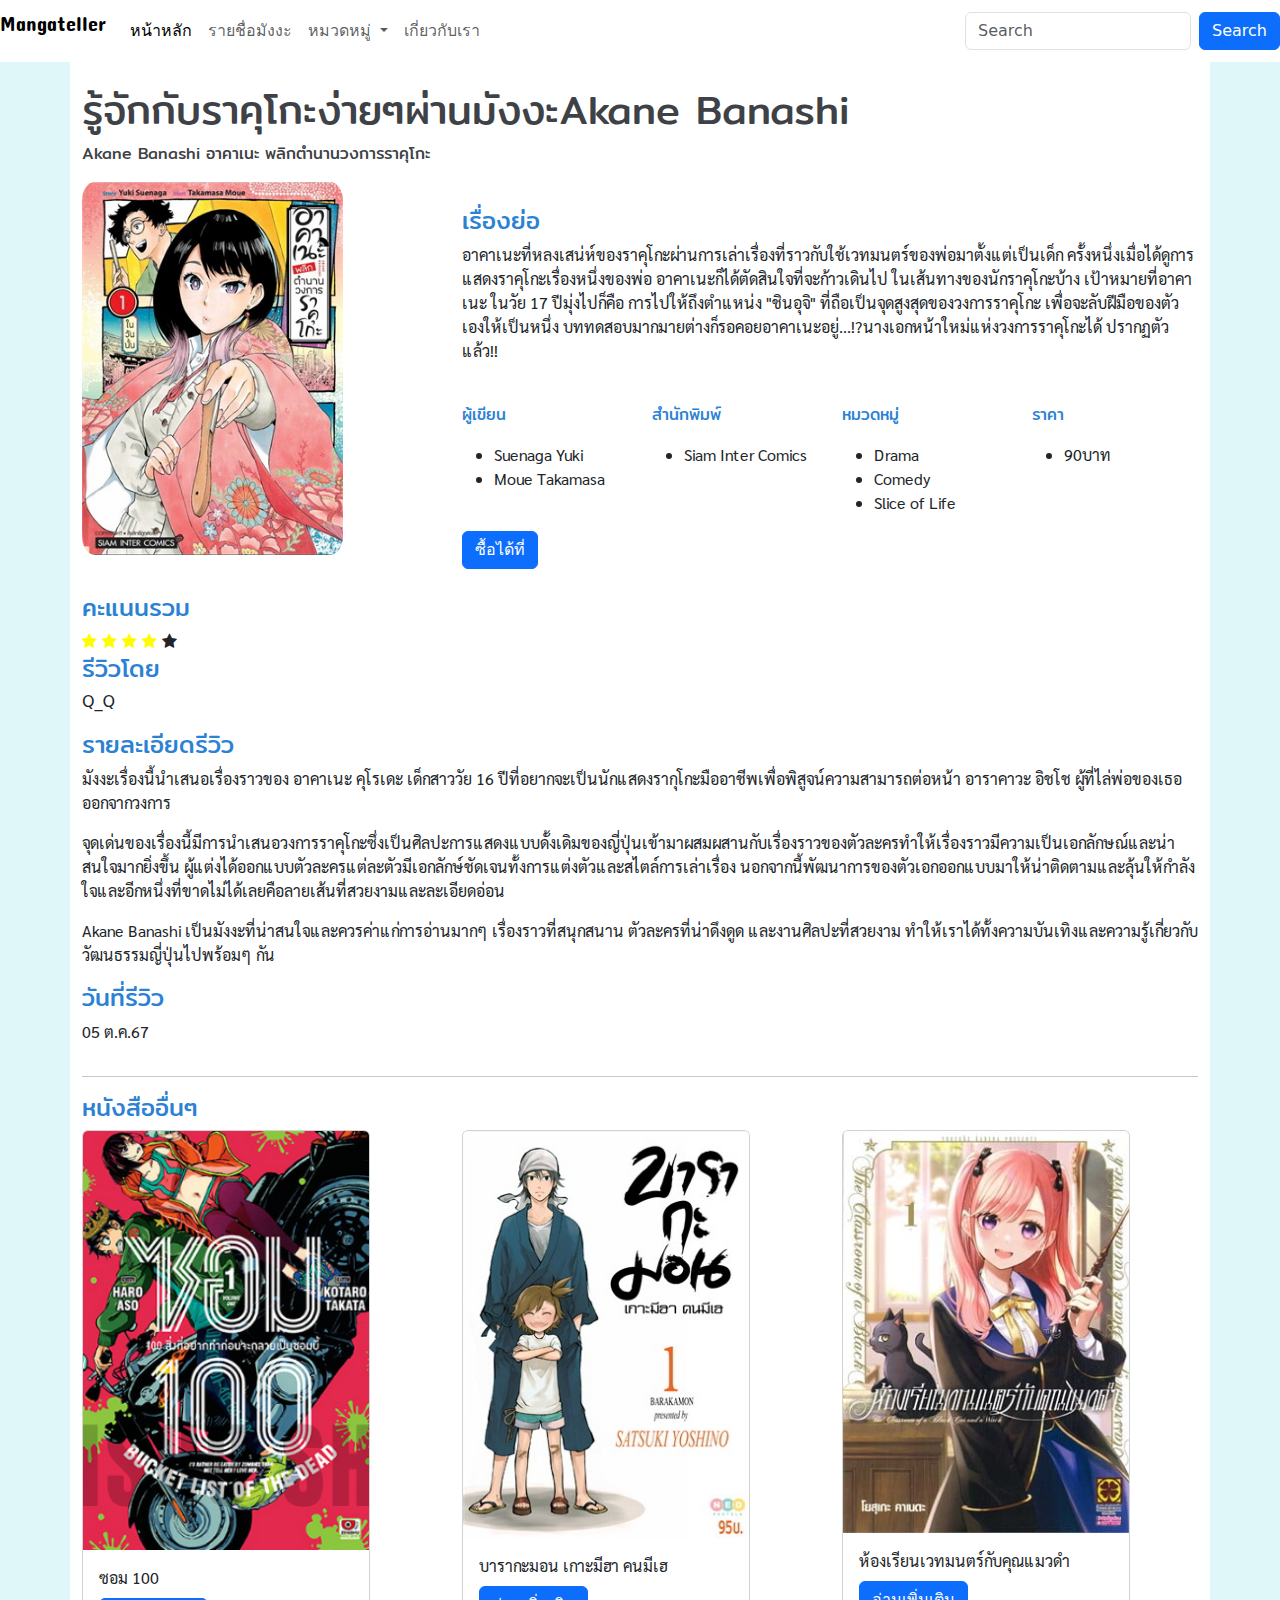
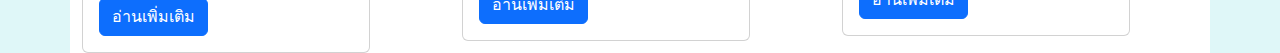
<file: index.html>
<!doctype html>
<html lang="en">
  <head>
    <meta charset="utf-8">
    <meta name="viewport" content="width=device-width, initial-scale=1">
    <title>รู้จักกับราคุโกะง่ายๆผ่านมังงะAkane Banashi</title>
    <meta name="keywords" content="Akane Banashi, Yuki Suennaga, Takamasa Moue, ราคุโกะ, มังงะ, ญี่ปุ่น">
    <meta name="description" content="“Akane Banashi” เป็นมังงะที่น่าติดตามซึ่งเขียนโดย Yuki Suenaga และวาดภาพประกอบโดย Takamasa Moue. เรื่องราวนี้ติดตามชีวิตของ Akane Osaki เด็กสาวที่มีความฝันที่จะเป็นนักเล่าเรื่องราคุโกะที่ยอดเยี่ยม">


    <link href="https://cdn.jsdelivr.net/npm/bootstrap@5.3.3/dist/css/bootstrap.min.css" rel="stylesheet" integrity="sha384-QWTKZyjpPEjISv5WaRU9OFeRpok6YctnYmDr5pNlyT2bRjXh0JMhjY6hW+ALEwIH" crossorigin="anonymous">
    <link rel="stylesheet" href="https://cdnjs.cloudflare.com/ajax/libs/font-awesome/4.7.0/css/font-awesome.min.css">
    <link rel="stylesheet" href="css/style.css">
    <link rel="preconnect" href="https://fonts.googleapis.com">
    <link rel="preconnect" href="https://fonts.gstatic.com" crossorigin>
    <link href="https://fonts.googleapis.com/css2?family=Mitr:wght@400;700&display=swap" rel="stylesheet">
    <link rel="preconnect" href="https://fonts.googleapis.com">
    <link rel="preconnect" href="https://fonts.gstatic.com" crossorigin>
    <link href="https://fonts.googleapis.com/css2?family=Concert+One&display=swap" rel="stylesheet">
    <link rel="preconnect" href="https://fonts.googleapis.com">
    <link rel="preconnect" href="https://fonts.gstatic.com" crossorigin>
    <link href="https://fonts.googleapis.com/css2?family=Sarabun&display=swap" rel="stylesheet">

  </head>
  <body class="body-dec">
    <div class="row sticky-top">
      <nav class="navbar navbar-expand-lg bg-body">
        <div class="container-fluid">
          <div class=""><p class="โลโก้1"><a class="navbar-brand" href="#">Mangateller</a></p></div>
          <button class="navbar-toggler" type="button" data-bs-toggle="collapse" data-bs-target="#navbarSupportedContent" aria-controls="navbarSupportedContent" aria-expanded="false" aria-label="Toggle navigation">
            <span class="navbar-toggler-icon"></span>
          </button>
          <div class="collapse navbar-collapse" id="navbarSupportedContent">
            <ul class="navbar-nav me-auto mb-2 mb-lg-0">
              <li class="nav-item">
                <a class="nav-link active" aria-current="page" href="#">หน้าหลัก</a>
              </li>
              <li class="nav-item">
                <a class="nav-link" href="#">รายชื่อมังงะ</a>
              </li>
              <li class="nav-item dropdown">
                <a class="nav-link dropdown-toggle" href="#" role="button" data-bs-toggle="dropdown" aria-expanded="false">
                  หมวดหมู่
                </a>
                <ul class="dropdown-menu dropdowncolor">
                  <li><a class="dropdown-item dropfrontcolor" href="#">Action</a></li>
                  <li><a class="dropdown-item dropfrontcolor" href="#">Adventure</a></li>
                  <li><a class="dropdown-item dropfrontcolor" href="#">Comedy</a></li>
                  <li><a class="dropdown-item dropfrontcolor" href="#">Drama</a></li>
                  <li><a class="dropdown-item dropfrontcolor" href="#">Slice of Life</a></li>
                </ul>
              </li>
              <li class="nav-item">
                <a class="nav-link" href="#">เกี่ยวกับเรา</a>
              </li>
            </ul>
            <form class="d-flex" role="search">
              <input class="form-control me-2" type="search" placeholder="Search" aria-label="Search">
              <button class="btn btn-primary" type="submit">Search</button>
            </form>
          </div>
        </div>
      </nav>
    </div>
    
    <div class="container bg-body">
      <br>
      <!-- รายละเอียดหนังสือ -->
        <div class="row">
          <h1 class="mitr-regular1">รู้จักกับราคุโกะง่ายๆผ่านมังงะAkane Banashi</h1>  
          <p class="mitr-regular1">Akane Banashi อาคาเนะ พลิกตำนานวงการราคุโกะ</p>
        </div>
        <div class="row">
          <div class="col-md-3">
            <div id="carouselExample" class="carousel slide">
              <div class="carousel-inner">
                <div class="carousel-item active">
                  <img src="images/อาคาเนะ1.jpg" class="d-block w-100 img-cus" alt="...">
                </div>
                <div class="carousel-item">
                  <img src="images/อาคาเนะ2.jpg" class="d-block w-100 img-cus" alt="...">
                </div>
                <div class="carousel-item">
                  <img src="images/อาคาเนะ3.jpg" class="d-block w-100 img-cus" alt="...">
                </div>
              </div>
              <button class="carousel-control-prev" type="button" data-bs-target="#carouselExample" data-bs-slide="prev">
                <span class="carousel-control-prev-icon" aria-hidden="true"></span>
                <span class="visually-hidden">Previous</span>
              </button>
              <button class="carousel-control-next" type="button" data-bs-target="#carouselExample" data-bs-slide="next">
                <span class="carousel-control-next-icon" aria-hidden="true"></span>
                <span class="visually-hidden">Next</span>
              </button>
            </div>
          </div>
          <div class="col-md-1"></div>
          <div class="col-md-8">
            <br><h4 class="mitr-regular">เรื่องย่อ</h4>
            <p class="sarabun-regular">อาคาเนะที่หลงเสน่ห์ของราคุโกะผ่านการเล่าเรื่องที่ราวกับใช้เวทมนตร์ของพ่อมาตั้งแต่เป็นเด็ก ครั้งหนึ่งเมื่อได้ดูการแสดงราคุโกะเรื่องหนึ่งของพ่อ อาคาเนะก็ได้ตัดสินใจที่จะก้าวเดินไป  ในเส้นทางของนักราคุโกะบ้าง เป้าหมายที่อาคาเนะ  
              ในวัย 17 ปีมุ่งไปก็คือ การไปให้ถึงตําแหน่ง "ชินอุจิ" ที่ถือเป็นจุดสูงสุดของวงการราคุโกะ เพื่อจะลับฝีมือของตัวเองให้เป็นหนึ่ง บททดสอบมากมายต่างก็รอคอยอาคาเนะอยู่...!?นางเอกหน้าใหม่แห่งวงการราคุโกะได้  ปรากฏตัวแล้ว!!</p>
              <br>
              <div class="row">
                <div class="col-md-3"><p class="mitr-regular">ผู้เขียน</p>
                  <ul>
                  <li class="sarabun-regular">Suenaga Yuki</li>
                  <li class="sarabun-regular">Moue Takamasa</li>
                  </ul>
                </div>

                <div class="col-md-3"><p class="mitr-regular">สำนักพิมพ์</p>
                  <ul>
                    <li class="sarabun-regular">Siam Inter Comics</li>
                  </ul>
                </div>

                <div class="col-md-3"><p class="mitr-regular">หมวดหมู่</p>
                  <ul>
                    <li class="sarabun-regular">Drama</li>
                    <li class="sarabun-regular">Comedy</li>
                    <li class="sarabun-regular">Slice of Life</li>
                  </ul>
                </div>

                <div class="col-md-3"><p class="mitr-regular">ราคา</p>
                  <ul>
                    <li class="sarabun-regular">90บาท</li>
                  </ul>
                </div>
              </div>
              <div class="row">
                <div class="col-md-3">
                  <!-- Button trigger modal -->
<button type="button" class="btn btn-primary" data-bs-toggle="modal" data-bs-target="#exampleModal">
  ซื้อได้ที่
</button>

<!-- Modal -->
<div class="modal fade" id="exampleModal" tabindex="-1" aria-labelledby="exampleModalLabel" aria-hidden="true">
  <div class="modal-dialog">
    <div class="modal-content">
      <div class="modal-header">
        <h1 class="modal-title fs-5" id="exampleModalLabel">ซื้อได้ที่</h1>
        <button type="button" class="btn-close" data-bs-dismiss="modal" aria-label="Close"></button>
      </div>
      <div class="modal-body">
        <p>
          -<a href="https://siamintershop.com/product/%E0%B9%81%E0%B8%A2%E0%B8%81%E0%B9%80%E0%B8%A5%E0%B9%88%E0%B8%A1-%E0%B8%AD%E0%B8%B2%E0%B8%84%E0%B8%B2%E0%B9%80%E0%B8%99%E0%B8%B0-%E0%B8%9E%E0%B8%A5%E0%B8%B4%E0%B8%81%E0%B8%95%E0%B8%B3%E0%B8%99%E0%B8%B2%E0%B8%99%E0%B8%A7%E0%B8%87%E0%B8%81%E0%B8%B2%E0%B8%A3%E0%B8%A3%E0%B8%B2%E0%B8%84%E0%B8%B8%E0%B9%82%E0%B8%81%E0%B8%B0-%E0%B9%80%E0%B8%A5%E0%B9%88%E0%B8%A1-01-13/11000408800016604" target="_blank">
            siamintershop
          </a>
        </p>
        <p>
          -<a href="https://www.naiin.com/product/detail/576926" target="_blank">
            นายอินทร์
          </a>
        </p>
      </div>
      
    </div>
  </div>
</div>
                  
                </div>
              </div>
          </div>
        </div>
        
        <!-- ดาวรีวิว -->
        <br><div>
          <h4 class="mitr-regular">คะแนนรวม</h4>
          <span class="fa fa-star starcolor"></span>
          <span class="fa fa-star starcolor"></span>
          <span class="fa fa-star starcolor"></span>
          <span class="fa fa-star starcolor"></span>
          <span class="fa fa-star"></span>
        </div>
        
        <!-- ส่วนรีวิว -->
        <div class="row">
          <h4 class="mitr-regular">รีวิวโดย</h4>
          <p>Q_Q</p>
          <h4 class="mitr-regular">รายละเอียดรีวิว</h4>
          <p class="sarabun-regular">มังงะเรื่องนี้นำเสนอเรื่องราวของ อาคาเนะ คุโรเดะ เด็กสาววัย 16 ปีที่อยากจะเป็นนักแสดงรากุโกะมืออาชีพเพื่อพิสูจน์ความสามารถต่อหน้า อาราคาวะ อิชโช ผู้ที่ไล่พ่อของเธอออกจากวงการ </p>
          <p class="sarabun-regular">จุดเด่นของเรื่องนี้มีการนำเสนอวงการราคุโกะซึ่งเป็นศิลปะการแสดงแบบดั้งเดิมของญี่ปุ่นเข้ามาผสมผสานกับเรื่องราวของตัวละครทำให้เรื่องราวมีความเป็นเอกลักษณ์และน่าสนใจมากยิ่งขึ้น
            ผู้แต่งได้ออกแบบตัวละครแต่ละตัวมีเอกลักษ์ชัดเจนทั้งการแต่งตัวและสไตล์การเล่าเรื่อง นอกจากนี้พัฒนาการของตัวเอกออกแบบมาให้น่าติดตามและลุ้นให้กำลังใจและอีกหนึ่งที่ขาดไม่ได้เลยคือลายเส้นที่สวยงามและละเอียดอ่อน</p>
          <p class="sarabun-regular">Akane Banashi เป็นมังงะที่น่าสนใจและควรค่าแก่การอ่านมากๆ เรื่องราวที่สนุกสนาน ตัวละครที่น่าดึงดูด และงานศิลปะที่สวยงาม ทำให้เราได้ทั้งความบันเทิงและความรู้เกี่ยวกับวัฒนธรรมญี่ปุ่นไปพร้อมๆ กัน</p>
          <h4 class="mitr-regular">วันที่รีวิว</h4>
          <p class="sarabun-regular">05 ต.ค.67</p>

          <br-5>
          <hr>
        </div>

        <!-- ส่วนอื่นๆ -->
        <h4 class="mitr-regular">หนังสืออื่นๆ</h4>
        <div class="row">
          <div class="col-md-4">
            <div class="card" style="width: 18rem;">
              <img src="images/zom100.png" class="card-img-top" alt="">
              <div class="card-body">
                <p class="card-title sarabun-regular">ซอม 100</p>
                <a href="reviewbook.html" class="btn btn-primary">อ่านเพิ่มเติม</a>
              </div>
            </div>
          </div>
          <div class="col-md-4">
            <div class="card" style="width: 18rem;">
              <img src="images/บารากะมอน.jpg" class="card-img-top" alt="">
              <div class="card-body">
                <p class="card-title sarabun-regular">บารากะมอน เกาะมีฮา คนมีเฮ</p>
                <a href="#" class="btn btn-primary">อ่านเพิ่มเติม</a>
              </div>
            </div>
          </div>
          <div class="col-md-4">
            <div class="card" style="width: 18rem;">
              <img src="images/แมวดำ.jpg" class="card-img-top" alt="">
              <div class="card-body">
                <p class="card-title sarabun-regular">ห้องเรียนเวทมนตร์กับคุณแมวดำ</p>
                <a href="#" class="btn btn-primary">อ่านเพิ่มเติม</a>
              </div>
            </div>
          </div>
        </div>
    </div>












    <script src="https://cdn.jsdelivr.net/npm/bootstrap@5.3.3/dist/js/bootstrap.bundle.min.js" integrity="sha384-YvpcrYf0tY3lHB60NNkmXc5s9fDVZLESaAA55NDzOxhy9GkcIdslK1eN7N6jIeHz" crossorigin="anonymous"></script>
  </body>
</html>
</file>
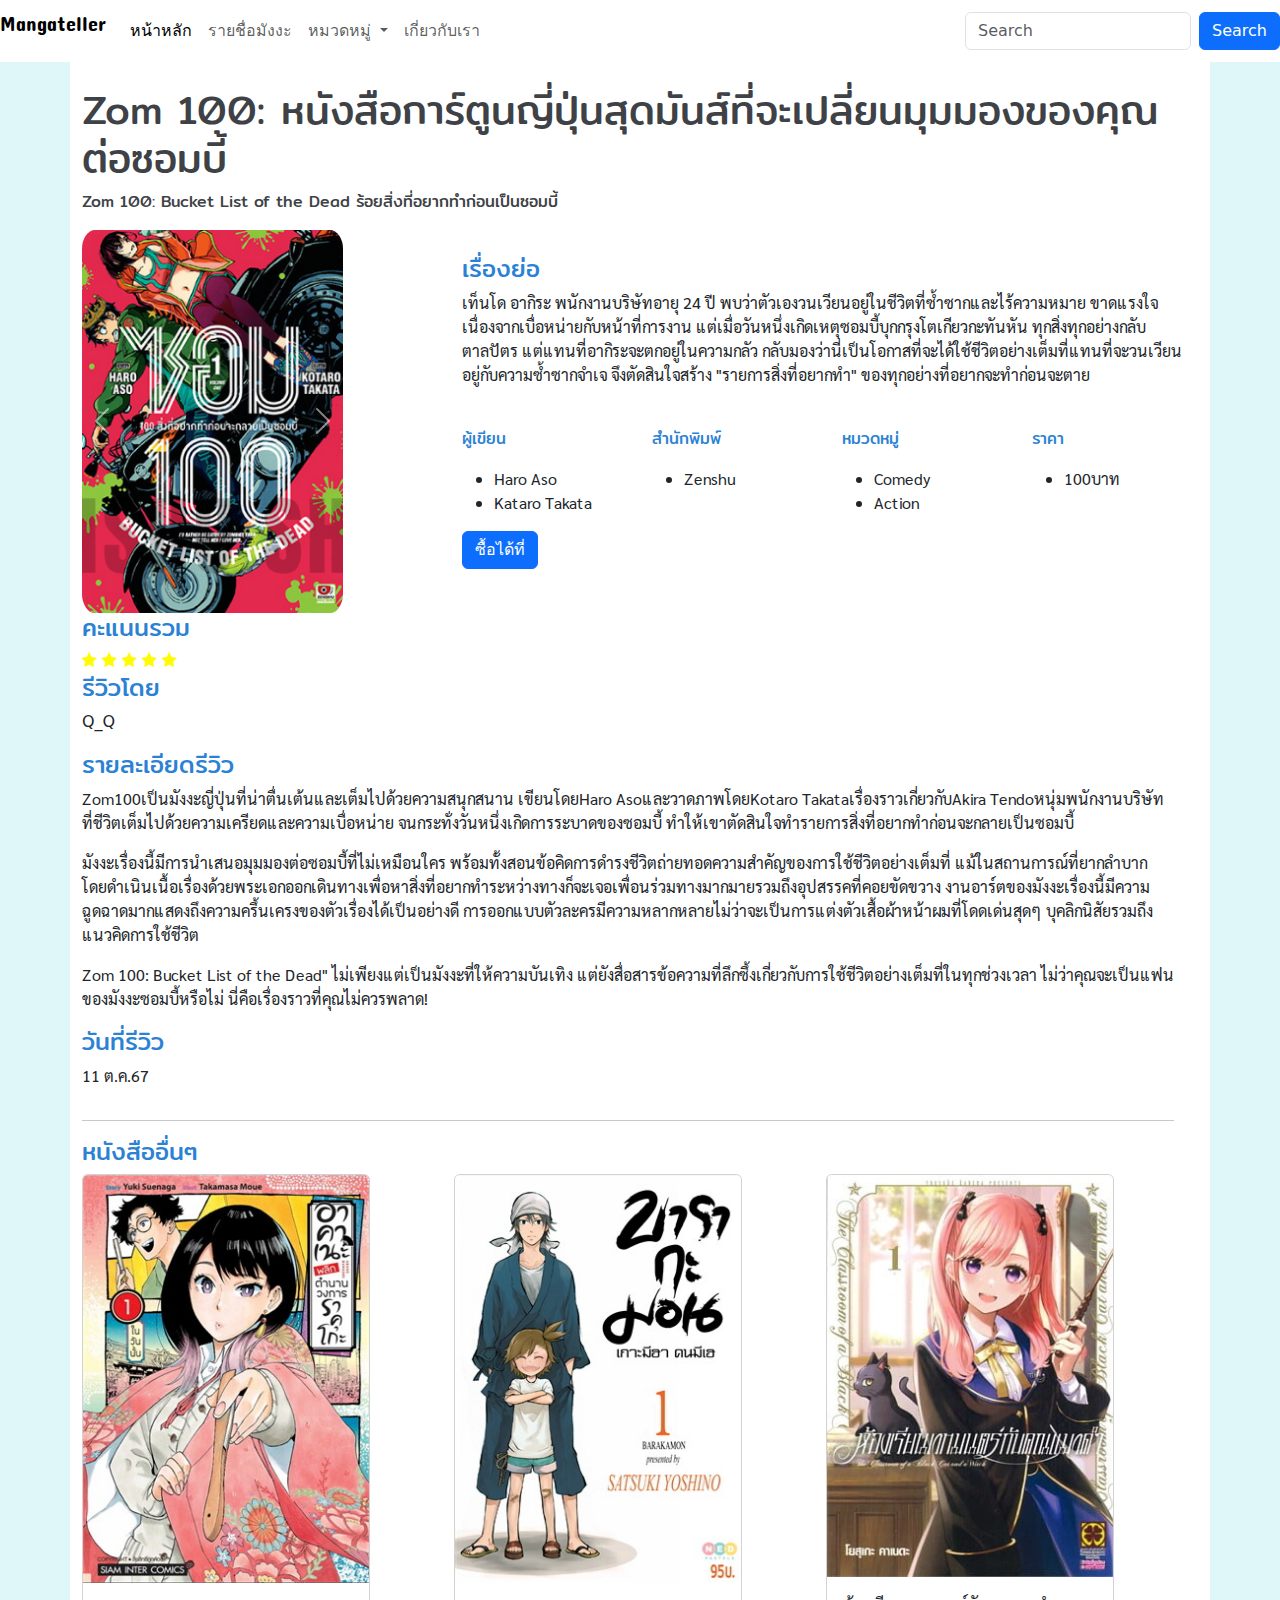
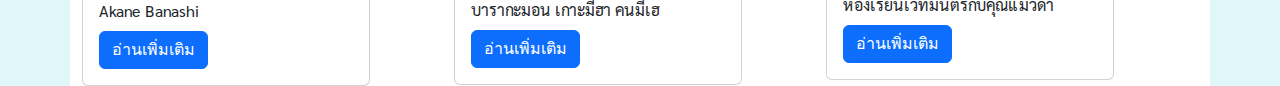
<file: reviewbook.html>
<!doctype html>
<html lang="en">
  <head>
    <meta charset="utf-8">
    <meta name="viewport" content="width=device-width, initial-scale=1">
    <title>Zom 100: หนังสือการ์ตูนญี่ปุ่นสุดมันส์ที่จะเปลี่ยนมุมมองของคุณต่อซอมบี้</title>
    <meta name="keywords" content="Zom100, Haro Aso, Kataro Takata, ซอมบี้, การใช้ชีวิต, มังงะ">
    <meta name="description" content="Zom 100: Bucket List of the Dead เป็นมังงะแนวแอ็คชั่นคอมเมดี้ที่เต็มไปด้วยความสนุกและความตื่นเต้น เรื่องราวติดตามชีวิตของอาคิระ หนุ่มที่ต้องเผชิญกับโลกหลังการแพร่ระบาดของซอมบี้">



    <link href="https://cdn.jsdelivr.net/npm/bootstrap@5.3.3/dist/css/bootstrap.min.css" rel="stylesheet" integrity="sha384-QWTKZyjpPEjISv5WaRU9OFeRpok6YctnYmDr5pNlyT2bRjXh0JMhjY6hW+ALEwIH" crossorigin="anonymous">
    <link rel="stylesheet" href="https://cdnjs.cloudflare.com/ajax/libs/font-awesome/4.7.0/css/font-awesome.min.css">
    <link rel="stylesheet" href="css/style.css">
    <link rel="preconnect" href="https://fonts.googleapis.com">
    <link rel="preconnect" href="https://fonts.gstatic.com" crossorigin>
    <link href="https://fonts.googleapis.com/css2?family=Mitr:wght@400;700&display=swap" rel="stylesheet">
    <link rel="preconnect" href="https://fonts.googleapis.com">
    <link rel="preconnect" href="https://fonts.gstatic.com" crossorigin>
    <link href="https://fonts.googleapis.com/css2?family=Concert+One&display=swap" rel="stylesheet">
    <link rel="preconnect" href="https://fonts.googleapis.com">
    <link rel="preconnect" href="https://fonts.gstatic.com" crossorigin>
    <link href="https://fonts.googleapis.com/css2?family=Sarabun&display=swap" rel="stylesheet">

  </head>
  <body class="body-dec">
    <div class="row sticky-top">
      <nav class="navbar navbar-expand-lg bg-body">
        <div class="container-fluid">
          <div class=""><p class="โลโก้1"><a class="navbar-brand" href="#">Mangateller</a></p></div>
          <button class="navbar-toggler" type="button" data-bs-toggle="collapse" data-bs-target="#navbarSupportedContent" aria-controls="navbarSupportedContent" aria-expanded="false" aria-label="Toggle navigation">
            <span class="navbar-toggler-icon"></span>
          </button>
          <div class="collapse navbar-collapse" id="navbarSupportedContent">
            <ul class="navbar-nav me-auto mb-2 mb-lg-0">
              <li class="nav-item">
                <a class="nav-link active" aria-current="page" href="#">หน้าหลัก</a>
              </li>
              <li class="nav-item">
                <a class="nav-link" href="#">รายชื่อมังงะ</a>
              </li>
              <li class="nav-item dropdown">
                <a class="nav-link dropdown-toggle" href="#" role="button" data-bs-toggle="dropdown" aria-expanded="false">
                  หมวดหมู่
                </a>
                <ul class="dropdown-menu dropdowncolor">
                  <li><a class="dropdown-item dropfrontcolor" href="#">Action</a></li>
                  <li><a class="dropdown-item dropfrontcolor" href="#">Adventure</a></li>
                  <li><a class="dropdown-item dropfrontcolor" href="#">Comedy</a></li>
                  <li><a class="dropdown-item dropfrontcolor" href="#">Drama</a></li>
                  <li><a class="dropdown-item dropfrontcolor" href="#">Slice of Life</a></li>
                </ul>
              </li>
              <li class="nav-item">
                <a class="nav-link" href="#">เกี่ยวกับเรา</a>
              </li>
            </ul>
            <form class="d-flex" role="search">
              <input class="form-control me-2" type="search" placeholder="Search" aria-label="Search">
              <button class="btn btn-primary" type="submit">Search</button>
            </form>
          </div>
        </div>
      </nav>
    </div>
    
    <div class="container bg-body">
      <br>
      <!-- รายละเอียดหนังสือ -->
        <div class="row">
            <h1 class="mitr-regular1">Zom 100: หนังสือการ์ตูนญี่ปุ่นสุดมันส์ที่จะเปลี่ยนมุมมองของคุณต่อซอมบี้</h1>
            <p class="mitr-regular1">Zom 100: Bucket List of the Dead ร้อยสิ่งที่อยากทำก่อนเป็นซอมบี้</p>
        </div>
        <div class="row">
          <div class="col-md-3">
            <div id="carouselExample" class="carousel slide">
              <div class="carousel-inner">
                <div class="carousel-item active">
                  <img src="images/zom100.png" class="d-block w-100 img-cus" alt="...">
                </div>
                <div class="carousel-item">
                  <img src="images/zom100_2.png" class="d-block w-100 img-cus" alt="...">
                </div>
                <div class="carousel-item">
                  <img src="images/zom100_3.png" class="d-block w-100 img-cus" alt="...">
                </div>
              </div>
              <button class="carousel-control-prev" type="button" data-bs-target="#carouselExample" data-bs-slide="prev">
                <span class="carousel-control-prev-icon" aria-hidden="true"></span>
                <span class="visually-hidden">Previous</span>
              </button>
              <button class="carousel-control-next" type="button" data-bs-target="#carouselExample" data-bs-slide="next">
                <span class="carousel-control-next-icon" aria-hidden="true"></span>
                <span class="visually-hidden">Next</span>
              </button>
            </div>
          </div>
          <div class="col-md-1"></div>
          <div class="col-md-8">
            <br><h4 class="mitr-regular">เรื่องย่อ</h4>
            <p class="sarabun-regular">เท็นโด อากิระ พนักงานบริษัทอายุ 24 ปี พบว่าตัวเองวนเวียนอยู่ในชีวิตที่ซ้ำซากและไร้ความหมาย ขาดแรงใจเนื่องจากเบื่อหน่ายกับหน้าที่การงาน แต่เมื่อวันหนึ่งเกิดเหตุซอมบี้บุกกรุงโตเกียวกะทันหัน ทุกสิ่งทุกอย่างกลับตาลปัตร แต่แทนที่อากิระจะตกอยู่ในความกลัว กลับมองว่านี่เป็นโอกาสที่จะได้ใช้ชีวิตอย่างเต็มที่แทนที่จะวนเวียนอยู่กับความซ้ำซากจำเจ จึงตัดสินใจสร้าง "รายการสิ่งที่อยากทำ" ของทุกอย่างที่อยากจะทำก่อนจะตาย</p>
              <br>
              <div class="row">
                <div class="col-md-3"><p class="mitr-regular">ผู้เขียน</p>
                  <ul>
                  <li class="sarabun-regular">Haro Aso</li>
                  <li class="sarabun-regular">Kataro Takata</li>
                  </ul>
                </div>

                <div class="col-md-3"><p class="mitr-regular">สำนักพิมพ์</p>
                  <ul>
                    <li class="sarabun-regular">Zenshu</li>
                  </ul>
                </div>

                <div class="col-md-3"><p class="mitr-regular">หมวดหมู่</p>
                  <ul>
                    <li class="sarabun-regular">Comedy</li>
                    <li class="sarabun-regular">Action</li>
                  </ul>
                </div>

                <div class="col-md-3"><p class="mitr-regular">ราคา</p>
                  <ul>
                    <li class="sarabun-regular">100บาท</li>
                  </ul>
                </div>
              </div>
              <div class="row">
                <div class="col-md-3">
                  <!-- Button trigger modal -->
                   <button type="button" class="btn btn-primary" data-bs-toggle="modal" data-bs-target="#exampleModal">
                     ซื้อได้ที่
                   </button>

                  <!-- Modal -->
                    <div class="modal fade" id="exampleModal" tabindex="-1" aria-labelledby="exampleModalLabel" aria-hidden="true">
                      <div class="modal-dialog">
                        <div class="modal-content">
                      <div class="modal-header">
                  <h1 class="modal-title fs-5" id="exampleModalLabel">ซื้อได้ที่</h1>
                  <button type="button" class="btn-close" data-bs-dismiss="modal" aria-label="Close"></button>
                      </div>
                  <div class="modal-body">
                    <p>
                    -<a href="https://www.zenshushop.com/product/2375/comic-zom-100-%E0%B8%8B%E0%B8%AD%E0%B8%A1-100-%E0%B9%80%E0%B8%A5%E0%B9%88%E0%B8%A1-1-10" target="_blank">
                       Zenshushop
                     </a>
                    </p>
                </div>
                       </div>
                      </div>
                    </div>
                 </div>
              </div>
          </div>
        
        <!-- ดาวรีวิว -->
        <br><div>
          <h4 class="mitr-regular">คะแนนรวม</h4>
          <span class="fa fa-star starcolor"></span>
          <span class="fa fa-star starcolor"></span>
          <span class="fa fa-star starcolor"></span>
          <span class="fa fa-star starcolor"></span>
          <span class="fa fa-star starcolor"></span>
        </div>
        
        <!-- ส่วนรีวิว -->
        <div class="row">
          <h4 class="mitr-regular">รีวิวโดย</h4>
          <p>Q_Q</p>
          <h4 class="mitr-regular">รายละเอียดรีวิว</h4>
          <p class="sarabun-regular">Zom100เป็นมังงะญี่ปุ่นที่น่าตื่นเต้นและเต็มไปด้วยความสนุกสนาน เขียนโดยHaro AsoและวาดภาพโดยKotaro Takataเรื่องราวเกี่ยวกับAkira Tendoหนุ่มพนักงานบริษัทที่ชีวิตเต็มไปด้วยความเครียดและความเบื่อหน่าย จนกระทั่งวันหนึ่งเกิดการระบาดของซอมบี้ ทำให้เขาตัดสินใจทำรายการสิ่งที่อยากทำก่อนจะกลายเป็นซอมบี้</p>
          <p class="sarabun-regular">มังงะเรื่องนี้มีการนำเสนอมุมมองต่อซอมบี้ที่ไม่เหมือนใคร พร้อมทั้งสอนข้อคิดการดำรงชีวิตถ่ายทอดความสำคัญของการใช้ชีวิตอย่างเต็มที่ แม้ในสถานการณ์ที่ยากลำบาก โดยดำเนินเนื้อเรื่องด้วยพระเอกออกเดินทางเพื่อหาสิ่งที่อยากทำระหว่างทางก็จะเจอเพื่อนร่วมทางมากมายรวมถึงอุปสรรคที่คอยขัดขวาง งานอาร์ตของมังงะเรื่องนี้มีความฉูดฉาดมากแสดงถึงความครึ้นเครงของตัวเรื่องได้เป็นอย่างดี การออกแบบตัวละครมีความหลากหลายไม่ว่าจะเป็นการแต่งตัวเสื้อผ้าหน้าผมที่โดดเด่นสุดๆ บุคลิกนิสัยรวมถึงแนวคิดการใช้ชีวิต</p>
          <p class="sarabun-regular">Zom 100: Bucket List of the Dead" ไม่เพียงแต่เป็นมังงะที่ให้ความบันเทิง แต่ยังสื่อสารข้อความที่ลึกซึ้งเกี่ยวกับการใช้ชีวิตอย่างเต็มที่ในทุกช่วงเวลา ไม่ว่าคุณจะเป็นแฟนของมังงะซอมบี้หรือไม่ นี่คือเรื่องราวที่คุณไม่ควรพลาด! </p>
          <h4 class="mitr-regular">วันที่รีวิว</h4>
          <p class="sarabun-regular">11 ต.ค.67</p>

          <br-5>
          <hr>
        </div>

        <!-- ส่วนอื่นๆ -->
        <h4 class="mitr-regular">หนังสืออื่นๆ</h4>
        <div class="row">
          <div class="col-md-4">
            <div class="card" style="width: 18rem;">
              <img src="images/อาคาเนะ1.jpg" class="card-img-top" alt="">
              <div class="card-body">
                <p class="card-title sarabun-regular">Akane Banashi</p>
                <a href="index.html" class="btn btn-primary">อ่านเพิ่มเติม</a>
              </div>
            </div>
          </div>
          <div class="col-md-4">
            <div class="card" style="width: 18rem;">
              <img src="images/บารากะมอน.jpg" class="card-img-top" alt="">
              <div class="card-body">
                <p class="card-title sarabun-regular">บารากะมอน เกาะมีฮา คนมีเฮ</p>
                <a href="#" class="btn btn-primary">อ่านเพิ่มเติม</a>
              </div>
            </div>
          </div>
          <div class="col-md-4">
            <div class="card" style="width: 18rem;">
              <img src="images/แมวดำ.jpg" class="card-img-top" alt="">
              <div class="card-body">
                <p class="card-title sarabun-regular">ห้องเรียนเวทมนตร์กับคุณแมวดำ</p>
                <a href="#" class="btn btn-primary">อ่านเพิ่มเติม</a>
              </div>
            </div>
          </div>
        </div>
    












    <script src="https://cdn.jsdelivr.net/npm/bootstrap@5.3.3/dist/js/bootstrap.bundle.min.js" integrity="sha384-YvpcrYf0tY3lHB60NNkmXc5s9fDVZLESaAA55NDzOxhy9GkcIdslK1eN7N6jIeHz" crossorigin="anonymous"></script>
  </body>
</html>
</file>
<file: css/style.css>
.starcolor{
    color: #fffb00;
}

.body-dec{
    background-color: rgb(223, 247, 248);
    background-repeat: no-repeat;
}

.mitr-regular {
    font-family: "Mitr", sans-serif;
    font-weight: 400;
    font-style: normal;
    color: hsl(209, 66%, 50%);
}

.mitr-regular1 {
    font-family: "Mitr", sans-serif;
    font-weight: 400;
    font-style: normal;
    color: rgb(62, 66, 70);
}

.โลโก้1{
    font-family: "Concert One", sans-serif;
    font-weight: 400;
    font-style: normal;
}

.sarabun-regular {
    font-family: "Sarabun", sans-serif;
    font-weight: 400;
    font-style: normal;
}

.dropdowncolor{
    background-color: hsl(209, 66%, 50%);
}

.dropfrontcolor{
    color: hwb(0 100% 0%); 
}

.img-cus{
    border-radius: 5%;
}
</file>
